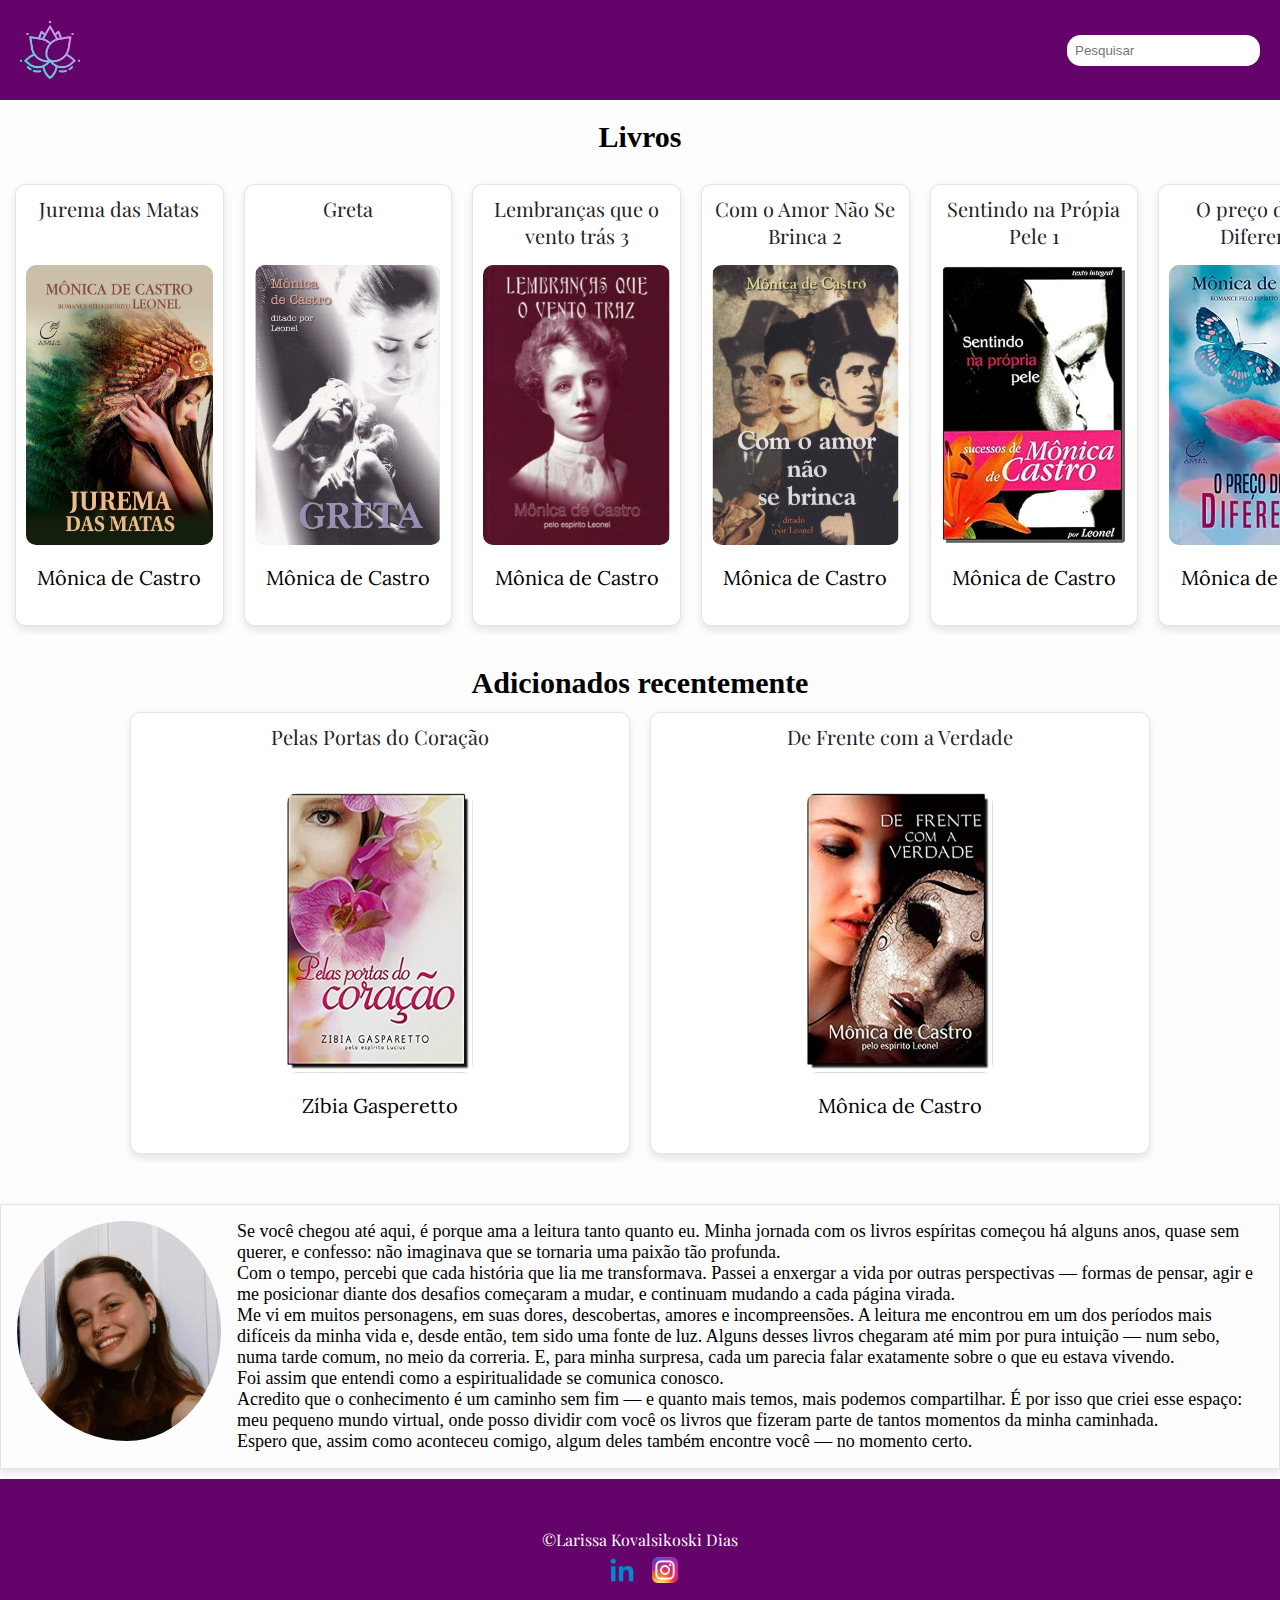
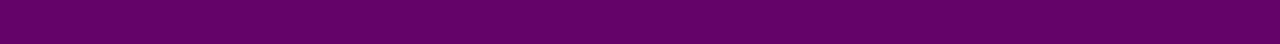
<file: index.html>
<!DOCTYPE html>
<html lang="pt-br">

<head>
    <meta charset="UTF-8">
    <meta name="viewport" content="width=device-width, initial-scale=1.0">
    <title>Blog-livros</title>
    <link id="css" rel="stylesheet">
    <script>
      document.getElementById('css').href = 'styles.css?' + new Date().getTime();
    </script>
    <link href="https://fonts.googleapis.com/css2?family=Playfair+Display&family=Lora&display=swap" rel="stylesheet">

</head>

<body>
    <header>
        <img src="fotosLivros/lotus-icon.png" alt="Logo" class="logo">
        <div class="pesquisa">
            <input type="search" name="pesquisar" id="pesquisar" placeholder="Pesquisar">
        </div>
    </header>

    <main>
        <div class="livroInicio">
            <h3>Livros</h3>   
        </div>
       <div class="wrapper">
            <ul class="lista-livros"></ul>
        </div>
        <div class="wrapper">
            <h3>Adicionados recentemente</h3>
            <section class="livros-destaques">
           </section>     
        </div>
        <div class="apresentacao">
            <div class="foto-minha">
              <img src="minhaFoto.jpg">  
            </div>
              <p>    
                  Se você chegou até aqui, é porque ama a leitura tanto quanto eu. Minha jornada com os livros espíritas começou há alguns anos, quase sem querer, e confesso: não imaginava que se tornaria uma paixão tão profunda.
              </p>
              <p> 
                  Com o tempo, percebi que cada história que lia me transformava. Passei a enxergar a vida por outras perspectivas — formas de pensar, agir e me posicionar diante dos desafios começaram a mudar, e continuam mudando a cada página virada.
              </p>
              <p>
                  Me vi em muitos personagens, em suas dores, descobertas, amores e incompreensões. A leitura me encontrou em um dos períodos mais difíceis da minha vida e, desde então, tem sido uma fonte de luz. Alguns desses livros chegaram até mim por pura intuição — num sebo, numa tarde comum, no meio da correria. E, para minha surpresa, cada um parecia falar exatamente sobre o que eu estava vivendo.
              </p>
              <p>Foi assim que entendi como a espiritualidade se comunica conosco.</p>
              <p>
                  Acredito que o conhecimento é um caminho sem fim — e quanto mais temos, mais podemos compartilhar. É por isso que criei esse espaço: meu pequeno mundo virtual, onde posso dividir com você os livros
                  que fizeram parte de tantos momentos da minha caminhada.
              </p> 
              <p>Espero que, assim como aconteceu comigo, algum deles também encontre você — no momento certo.</p>
              </div>
    </main>

    <footer>
        <p>&copy;Larissa Kovalsikoski Dias</p>
       <div class="redes-sociais">
            <a href="https://www.linkedin.com/in/larissakovalsikoski">
                <img src="fotosLivros/linkedin.png" alt="LinkedIn" class="social-icon"></a>
            <a href="https://www.instagram.com/diask_lari">
                <img src="fotosLivros/Instagram_icon.png"class="social-icon-insta" alt="Instagram">
            </a> 
        </a>
    </div>
    </footer>
    <script id="script"></script>
    <script>
        document.getElementById('script').src = 'scripts.js?' + new Date().getTime();
    </script>
</body>
</html>
</file>
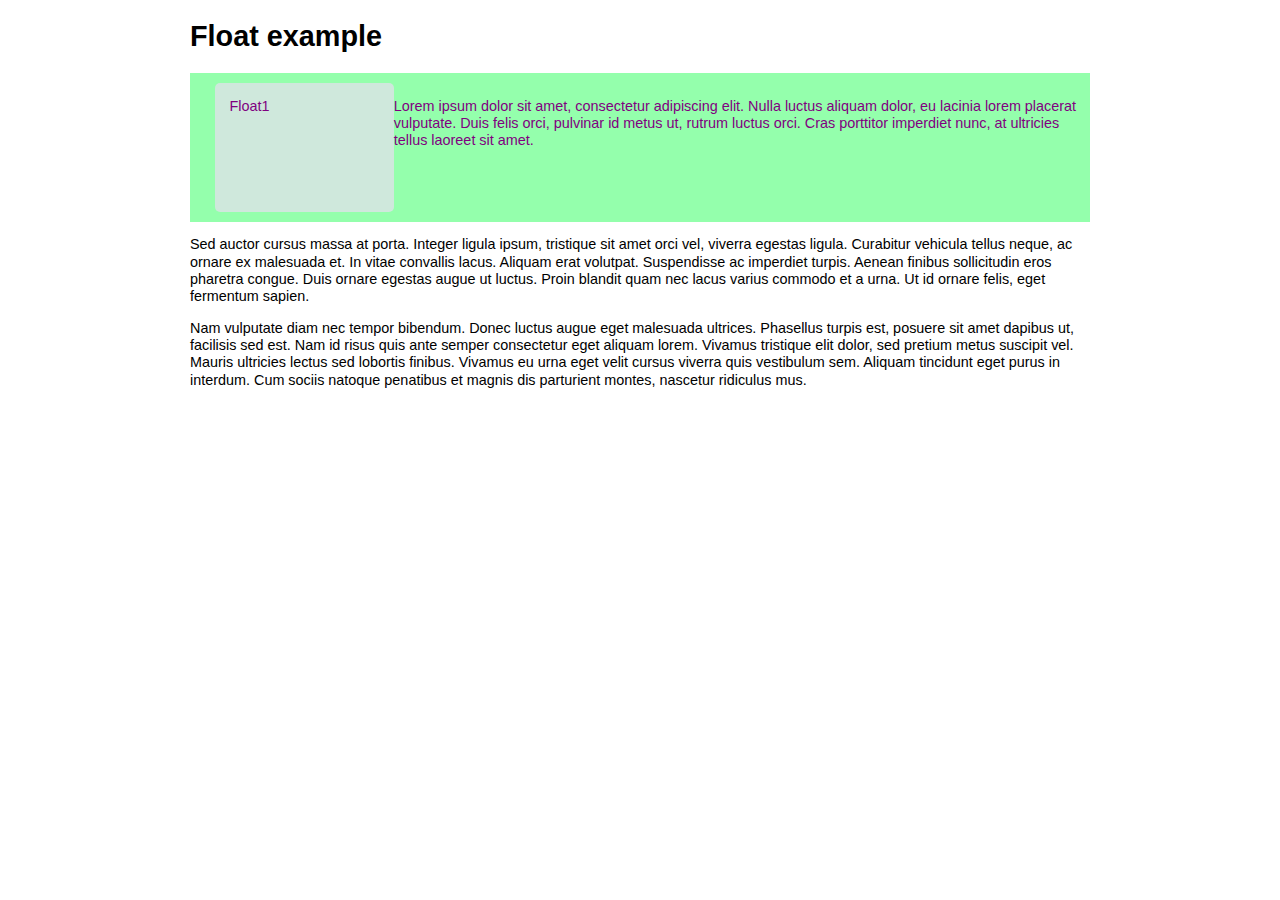
<file: testes.html>
<!DOCTYPE html>
<html lang="en">
<head>
    <meta charset="UTF-8">
    <meta name="viewport" content="width=device-width, initial-scale=1.0">
    <title>testes</title>
    <link rel="stylesheet" href="testeCss.css">
</head>
<body>
    <h1>Float example</h1>
    <div class="wrapper">
        <div class="box">Float1</div>
      
        <p>
          Lorem ipsum dolor sit amet, consectetur adipiscing elit. Nulla luctus
          aliquam dolor, eu lacinia lorem placerat vulputate. Duis felis orci,
          pulvinar id metus ut, rutrum luctus orci. Cras porttitor imperdiet nunc, at
          ultricies tellus laoreet sit amet.
        </p>
        </div>
        <p class="segundoP">
            Sed auctor cursus massa at porta. Integer ligula ipsum, tristique sit amet
            orci vel, viverra egestas ligula. Curabitur vehicula tellus neque, ac ornare
            ex malesuada et. In vitae convallis lacus. Aliquam erat volutpat. Suspendisse
            ac imperdiet turpis. Aenean finibus sollicitudin eros pharetra congue. Duis
            ornare egestas augue ut luctus. Proin blandit quam nec lacus varius commodo et
            a urna. Ut id ornare felis, eget fermentum sapien.
        </p>
        
        <p>
            Nam vulputate diam nec tempor bibendum. Donec luctus augue eget malesuada
            ultrices. Phasellus turpis est, posuere sit amet dapibus ut, facilisis sed
            est. Nam id risus quis ante semper consectetur eget aliquam lorem. Vivamus
            tristique elit dolor, sed pretium metus suscipit vel. Mauris ultricies lectus
            sed lobortis finibus. Vivamus eu urna eget velit cursus viverra quis
            vestibulum sem. Aliquam tincidunt eget purus in interdum. Cum sociis natoque
            penatibus et magnis dis parturient montes, nascetur ridiculus mus.
        </p>
        
    </body>
    </html>
</file>
<file: testeCss.css>
body {
    width: 90%;
    max-width: 900px;
    margin: 0 auto;
    font:
      0.9em/1.2 Arial,
      Helvetica,
      sans-serif;
  }
  
  .box {
    width: 150px;
    height: 100px;
    border-radius: 5px;
    background-color: rgb(207 232 220);
    padding: 1em;
  }
  .box {
    float: left;
    margin-left: 15px;
    width: 150px;
    height: 100px;
    border-radius: 5px;
    background-color: rgb(207 232 220);
    padding: 1em;
  }
  .primeiroP{
        background-color: rgb(148 255 172);
        padding: 10px;
        color: purple;
      
  }

  .wrapper {
    background-color: rgb(148 255 172);
    padding: 10px;
    color: purple;
    display: flow-root;
  }
</file>
